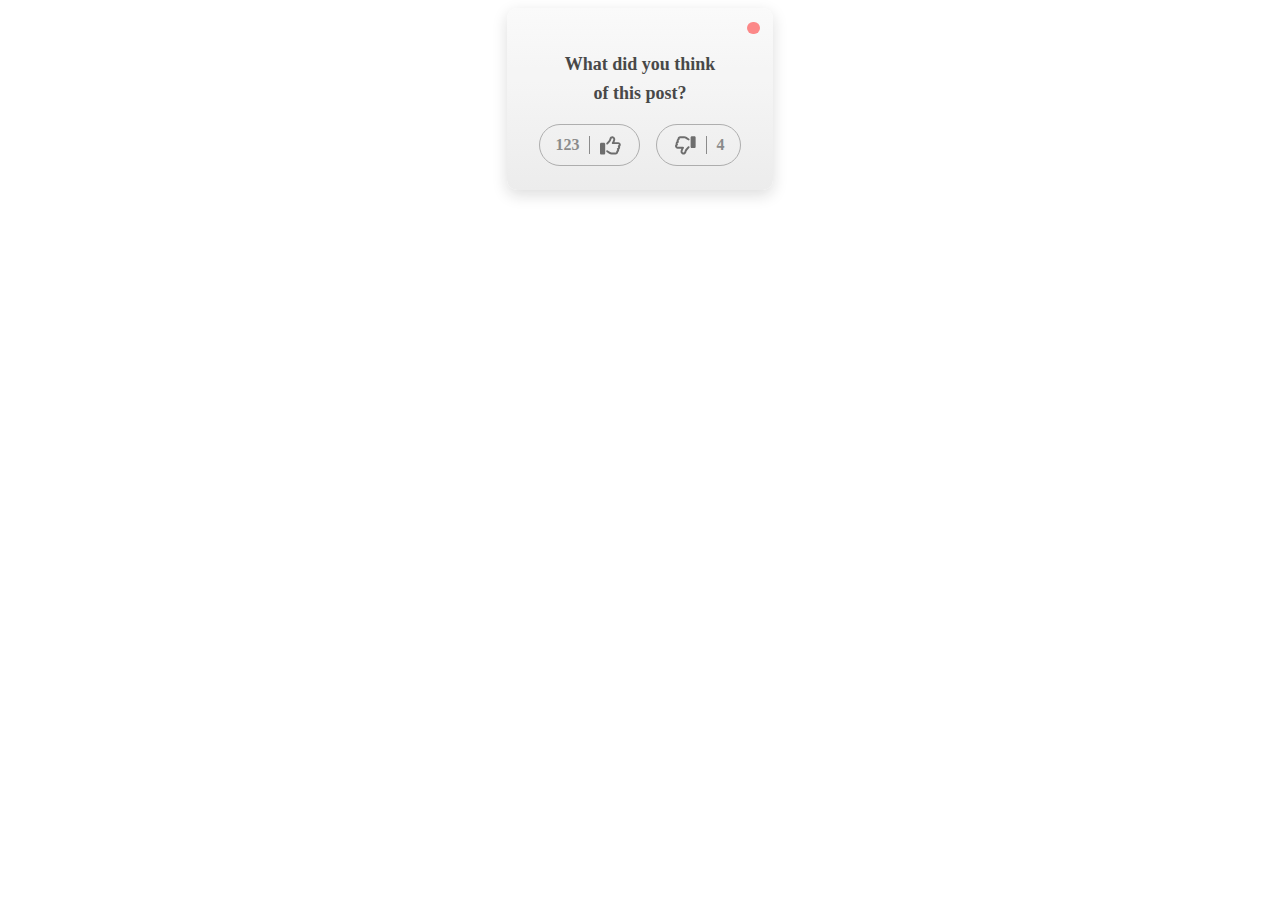
<file: cards/index.html>
<!DOCTYPE html>
<html lang="en">
<head>
    <meta charset="UTF-8">
    <meta name="viewport" content="width=device-width, initial-scale=1.0">
    <link rel="stylesheet" href="style.css">
    <title>Card</title>
</head>
<body>
    <div class="like-dislike-container">
        <div class="tool-box">
            <button class="btn-close">×</button>
        </div>
        <p class="text-content">What did you think<br>of this post?</p>				
        <div class="icons-box">
            <div class="icons">
                <label class="btn-label" for="like-checkbox">
                    <span class="like-text-content">123</span>
                    <input class="input-box" id="like-checkbox" type="checkbox">
                    <svg class="svgs" id="icon-like-solid" xmlns="http://www.w3.org/2000/svg" viewBox="0 0 512 512"><path d="M313.4 32.9c26 5.2 42.9 30.5 37.7 56.5l-2.3 11.4c-5.3 26.7-15.1 52.1-28.8 75.2H464c26.5 0 48 21.5 48 48c0 18.5-10.5 34.6-25.9 42.6C497 275.4 504 288.9 504 304c0 23.4-16.8 42.9-38.9 47.1c4.4 7.3 6.9 15.8 6.9 24.9c0 21.3-13.9 39.4-33.1 45.6c.7 3.3 1.1 6.8 1.1 10.4c0 26.5-21.5 48-48 48H294.5c-19 0-37.5-5.6-53.3-16.1l-38.5-25.7C176 420.4 160 390.4 160 358.3V320 272 247.1c0-29.2 13.3-56.7 36-75l7.4-5.9c26.5-21.2 44.6-51 51.2-84.2l2.3-11.4c5.2-26 30.5-42.9 56.5-37.7zM32 192H96c17.7 0 32 14.3 32 32V448c0 17.7-14.3 32-32 32H32c-17.7 0-32-14.3-32-32V224c0-17.7 14.3-32 32-32z"></path></svg>
                    <svg class="svgs" id="icon-like-regular" xmlns="http://www.w3.org/2000/svg" viewBox="0 0 512 512"><path d="M323.8 34.8c-38.2-10.9-78.1 11.2-89 49.4l-5.7 20c-3.7 13-10.4 25-19.5 35l-51.3 56.4c-8.9 9.8-8.2 25 1.6 33.9s25 8.2 33.9-1.6l51.3-56.4c14.1-15.5 24.4-34 30.1-54.1l5.7-20c3.6-12.7 16.9-20.1 29.7-16.5s20.1 16.9 16.5 29.7l-5.7 20c-5.7 19.9-14.7 38.7-26.6 55.5c-5.2 7.3-5.8 16.9-1.7 24.9s12.3 13 21.3 13L448 224c8.8 0 16 7.2 16 16c0 6.8-4.3 12.7-10.4 15c-7.4 2.8-13 9-14.9 16.7s.1 15.8 5.3 21.7c2.5 2.8 4 6.5 4 10.6c0 7.8-5.6 14.3-13 15.7c-8.2 1.6-15.1 7.3-18 15.1s-1.6 16.7 3.6 23.3c2.1 2.7 3.4 6.1 3.4 9.9c0 6.7-4.2 12.6-10.2 14.9c-11.5 4.5-17.7 16.9-14.4 28.8c.4 1.3 .6 2.8 .6 4.3c0 8.8-7.2 16-16 16H286.5c-12.6 0-25-3.7-35.5-10.7l-61.7-41.1c-11-7.4-25.9-4.4-33.3 6.7s-4.4 25.9 6.7 33.3l61.7 41.1c18.4 12.3 40 18.8 62.1 18.8H384c34.7 0 62.9-27.6 64-62c14.6-11.7 24-29.7 24-50c0-4.5-.5-8.8-1.3-13c15.4-11.7 25.3-30.2 25.3-51c0-6.5-1-12.8-2.8-18.7C504.8 273.7 512 257.7 512 240c0-35.3-28.6-64-64-64l-92.3 0c4.7-10.4 8.7-21.2 11.8-32.2l5.7-20c10.9-38.2-11.2-78.1-49.4-89zM32 192c-17.7 0-32 14.3-32 32V448c0 17.7 14.3 32 32 32H96c17.7 0 32-14.3 32-32V224c0-17.7-14.3-32-32-32H32z"></path></svg>
                    <div class="fireworks">
                        <div class="checked-like-fx"></div>
                    </div>
                </label>
            </div>
            <div class="icons">
                <label class="btn-label" for="dislike-checkbox">
                    <input class="input-box" id="dislike-checkbox" type="checkbox">
                    <div class="fireworks">
                        <div class="checked-dislike-fx"></div>
                    </div>
                    <svg class="svgs" id="icon-dislike-solid" xmlns="http://www.w3.org/2000/svg" viewBox="0 0 512 512"><path d="M313.4 32.9c26 5.2 42.9 30.5 37.7 56.5l-2.3 11.4c-5.3 26.7-15.1 52.1-28.8 75.2H464c26.5 0 48 21.5 48 48c0 18.5-10.5 34.6-25.9 42.6C497 275.4 504 288.9 504 304c0 23.4-16.8 42.9-38.9 47.1c4.4 7.3 6.9 15.8 6.9 24.9c0 21.3-13.9 39.4-33.1 45.6c.7 3.3 1.1 6.8 1.1 10.4c0 26.5-21.5 48-48 48H294.5c-19 0-37.5-5.6-53.3-16.1l-38.5-25.7C176 420.4 160 390.4 160 358.3V320 272 247.1c0-29.2 13.3-56.7 36-75l7.4-5.9c26.5-21.2 44.6-51 51.2-84.2l2.3-11.4c5.2-26 30.5-42.9 56.5-37.7zM32 192H96c17.7 0 32 14.3 32 32V448c0 17.7-14.3 32-32 32H32c-17.7 0-32-14.3-32-32V224c0-17.7 14.3-32 32-32z"></path></svg>
                    <svg class="svgs" id="icon-dislike-regular" xmlns="http://www.w3.org/2000/svg" viewBox="0 0 512 512"><path d="M323.8 34.8c-38.2-10.9-78.1 11.2-89 49.4l-5.7 20c-3.7 13-10.4 25-19.5 35l-51.3 56.4c-8.9 9.8-8.2 25 1.6 33.9s25 8.2 33.9-1.6l51.3-56.4c14.1-15.5 24.4-34 30.1-54.1l5.7-20c3.6-12.7 16.9-20.1 29.7-16.5s20.1 16.9 16.5 29.7l-5.7 20c-5.7 19.9-14.7 38.7-26.6 55.5c-5.2 7.3-5.8 16.9-1.7 24.9s12.3 13 21.3 13L448 224c8.8 0 16 7.2 16 16c0 6.8-4.3 12.7-10.4 15c-7.4 2.8-13 9-14.9 16.7s.1 15.8 5.3 21.7c2.5 2.8 4 6.5 4 10.6c0 7.8-5.6 14.3-13 15.7c-8.2 1.6-15.1 7.3-18 15.1s-1.6 16.7 3.6 23.3c2.1 2.7 3.4 6.1 3.4 9.9c0 6.7-4.2 12.6-10.2 14.9c-11.5 4.5-17.7 16.9-14.4 28.8c.4 1.3 .6 2.8 .6 4.3c0 8.8-7.2 16-16 16H286.5c-12.6 0-25-3.7-35.5-10.7l-61.7-41.1c-11-7.4-25.9-4.4-33.3 6.7s-4.4 25.9 6.7 33.3l61.7 41.1c18.4 12.3 40 18.8 62.1 18.8H384c34.7 0 62.9-27.6 64-62c14.6-11.7 24-29.7 24-50c0-4.5-.5-8.8-1.3-13c15.4-11.7 25.3-30.2 25.3-51c0-6.5-1-12.8-2.8-18.7C504.8 273.7 512 257.7 512 240c0-35.3-28.6-64-64-64l-92.3 0c4.7-10.4 8.7-21.2 11.8-32.2l5.7-20c10.9-38.2-11.2-78.1-49.4-89zM32 192c-17.7 0-32 14.3-32 32V448c0 17.7 14.3 32 32 32H96c17.7 0 32-14.3 32-32V224c0-17.7-14.3-32-32-32H32z"></path></svg>
                    <span class="dislike-text-content">4</span>
                </label>
            </div>
        </div>
    </div>
</body>
</html>
</file>
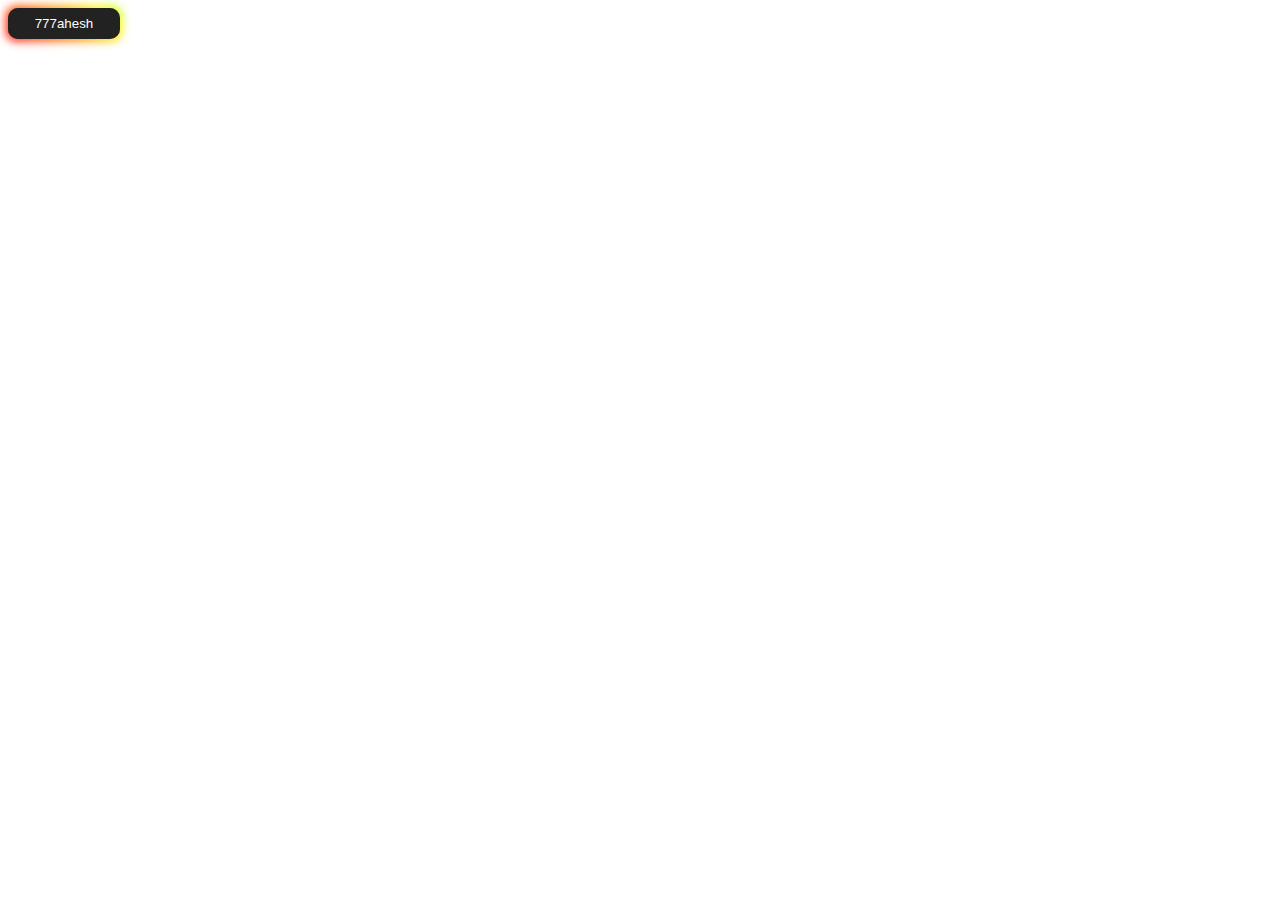
<file: buttons/777ahesh/index.html>
<!DOCTYPE html>
<html lang="en">
<head>
    <meta charset="UTF-8">
    <meta name="viewport" content="width=device-width, initial-scale=1.0">
    <link rel="stylesheet" href="style.css">
    <title>Button</title>
</head>
<body>
    <button class="button-85" role="button"> 777ahesh </button>
</body>
</html>
</file>
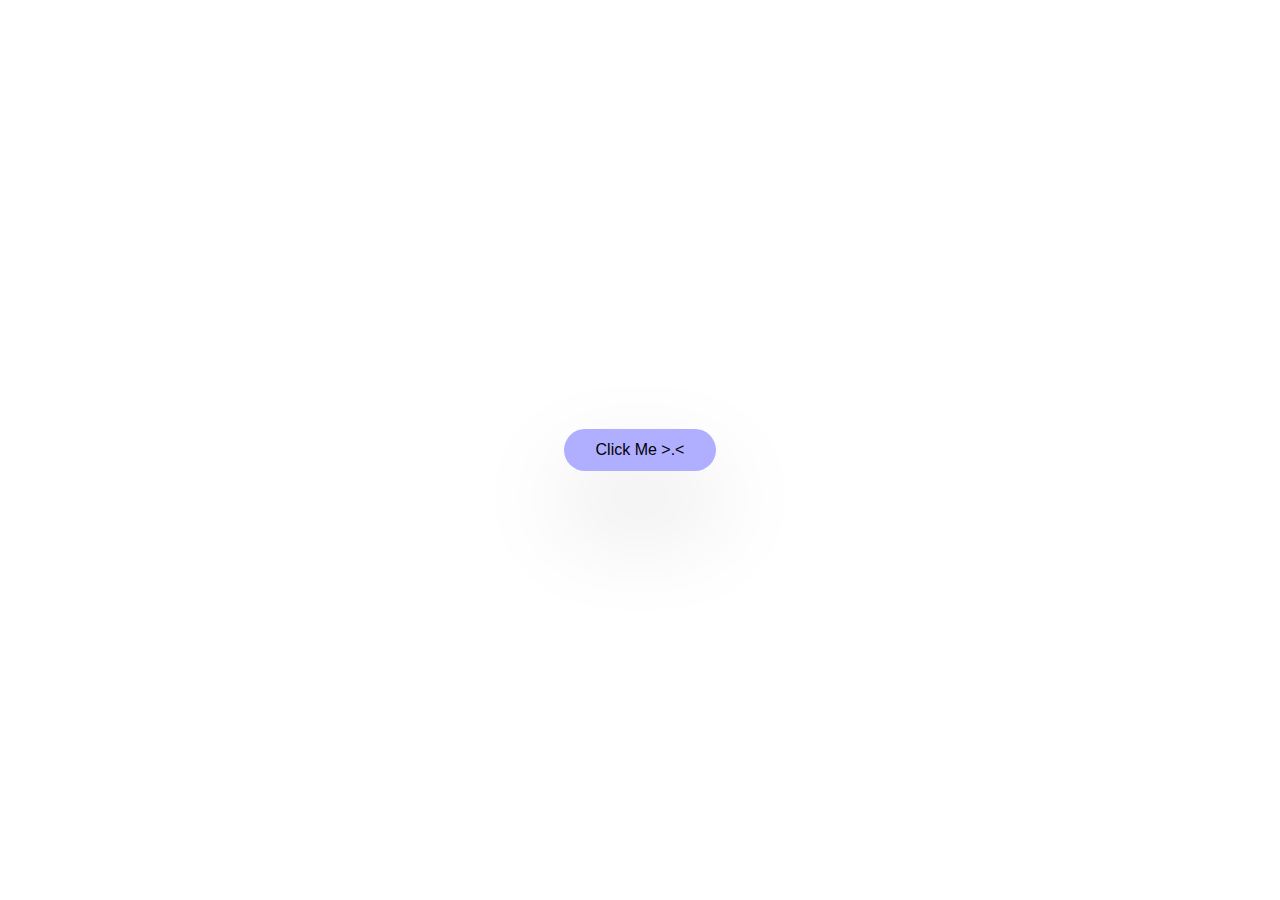
<file: buttons/alexchrysovergis/index.html>
<!DOCTYPE html>
<html lang="en">
<head>
  <meta charset="UTF-8">
  <meta name="viewport" content="width=device-width, initial-scale=1.0">
  <title>Component Button</title>
  <link rel="stylesheet" href="styles.css">
</head>
<body>
  <button class="button">Click Me >.<</button>
</body>
</html>
</file>
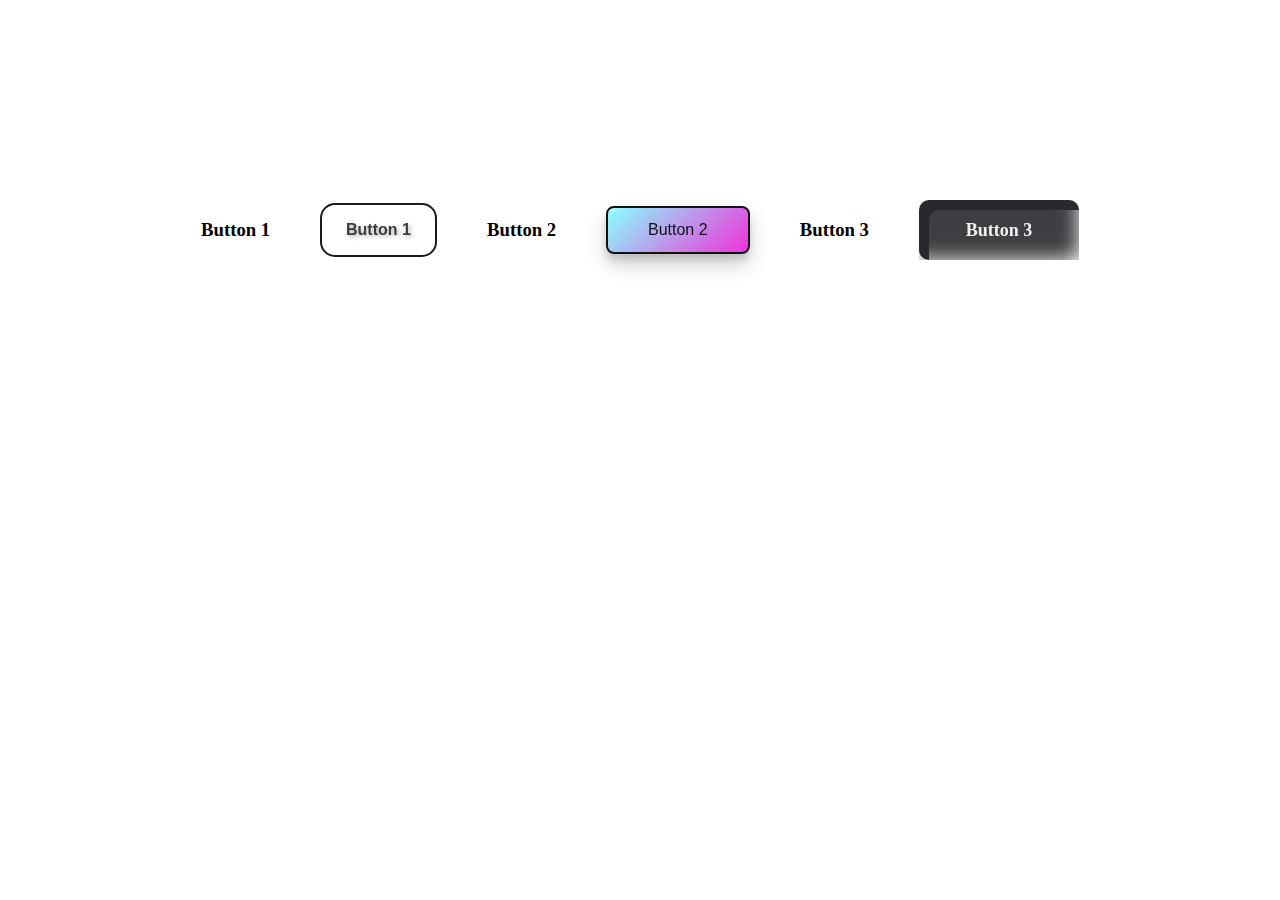
<file: buttons/biswajit-sarkar-007/index.html>
<!DOCTYPE html>
<html lang="en">

<head>
    <meta charset="UTF-8">
    <meta name="viewport" content="width=device-width, initial-scale=1.0">
    <title>Document</title>
    <link rel="stylesheet" href="style.css">
</head>

<body>
    
    <div class="box" style="display: flex; justify-content: center; align-items: center; margin-top: 200px; gap: 50px;">
         <h3>Button 1</h3>
        <button class="button1">Button 1</button>
        <h3>Button 2</h3>
        <button class="button2">Button 2</button>
        <h3>Button 3</h3>
        <button class="button3">Button 3</button>
    </div>


</body>

</html>
</file>
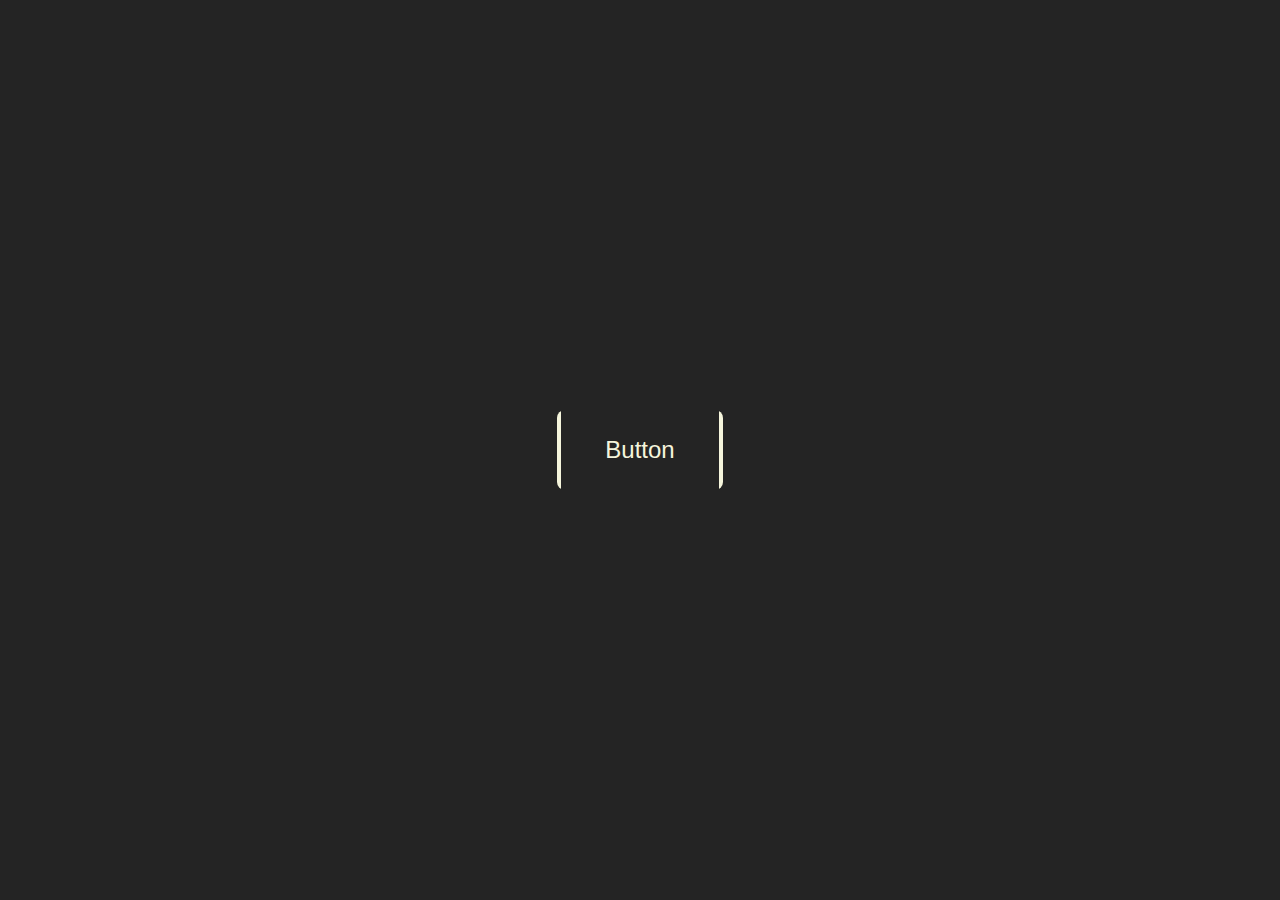
<file: buttons/cordiality_crypto/index.html>
<!DOCTYPE html>
<html lang="en">
  <head>
    <meta charset="UTF-8" />
    <meta name="viewport" content="width=device-width, initial-scale=1.0" />
    <title>Button/cordiality_crypto</title>
    <link rel="stylesheet" href="style.css" />
  </head>
  <body>
    <button class="cordial">
      <span>Button</span>
    </button>
  </body>
</html>
</file>
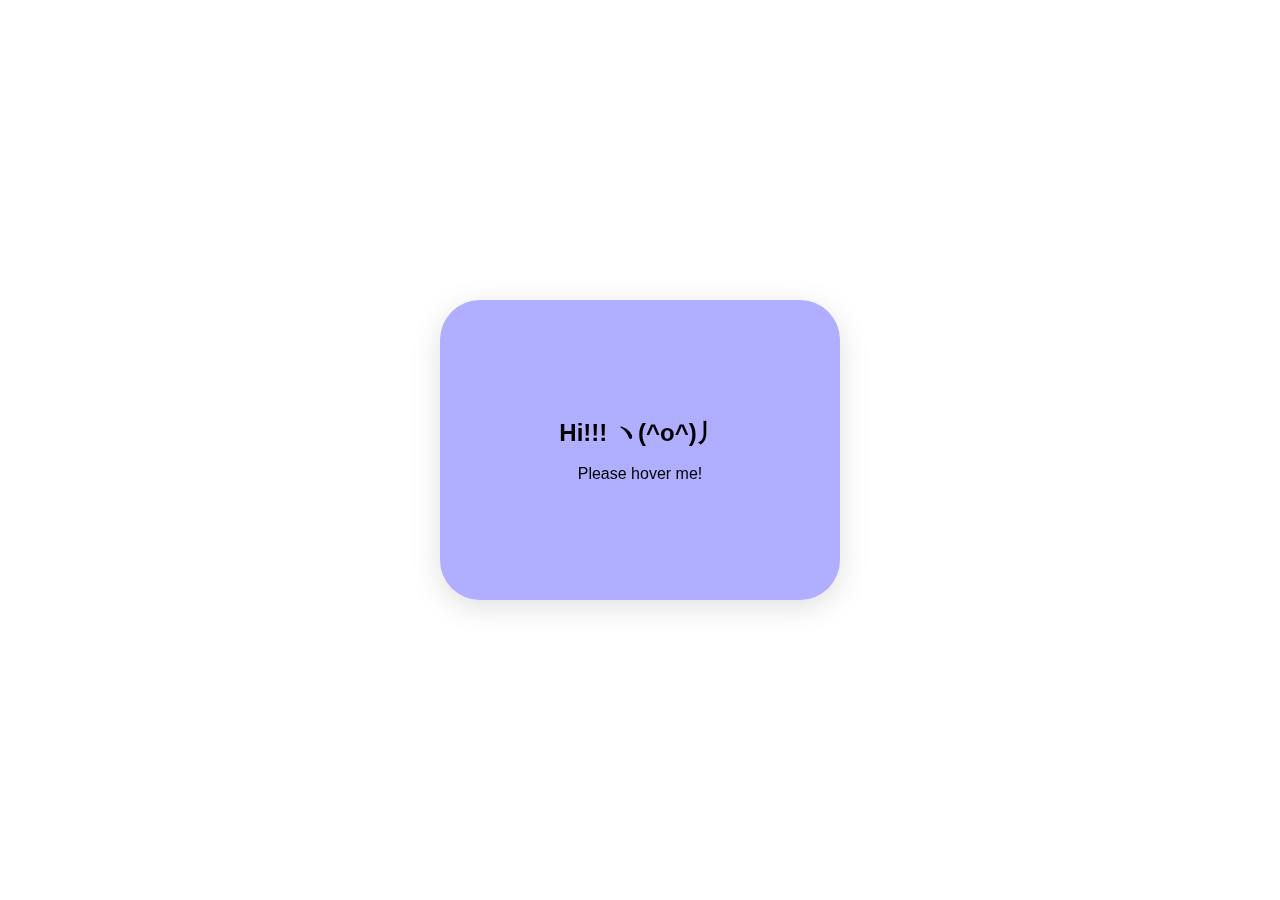
<file: cards/alexchrysovergis/index.html>
<!DOCTYPE html>
<html lang="en">
<head>
  <meta charset="UTF-8">
  <meta name="viewport" content="width=device-width, initial-scale=1.0">
  <title>Component Cards</title>
  <link rel="stylesheet" href="styles.css">
</head>
<body>
  <div class="flip-card">
    <div class="flip-card-inner">
        <div class="flip-card-front">
            <h2>Hi!!! ヽ(^o^)丿</h2>
            <p>Please hover me!</p>
        </div>
        <div class="flip-card-back">
            <h2>Wow!!! ＼(◎o◎)／</h2>
            <p>Additional space for content here!</p>
        </div>
    </div>
</div>
</body>
</html>
</file>
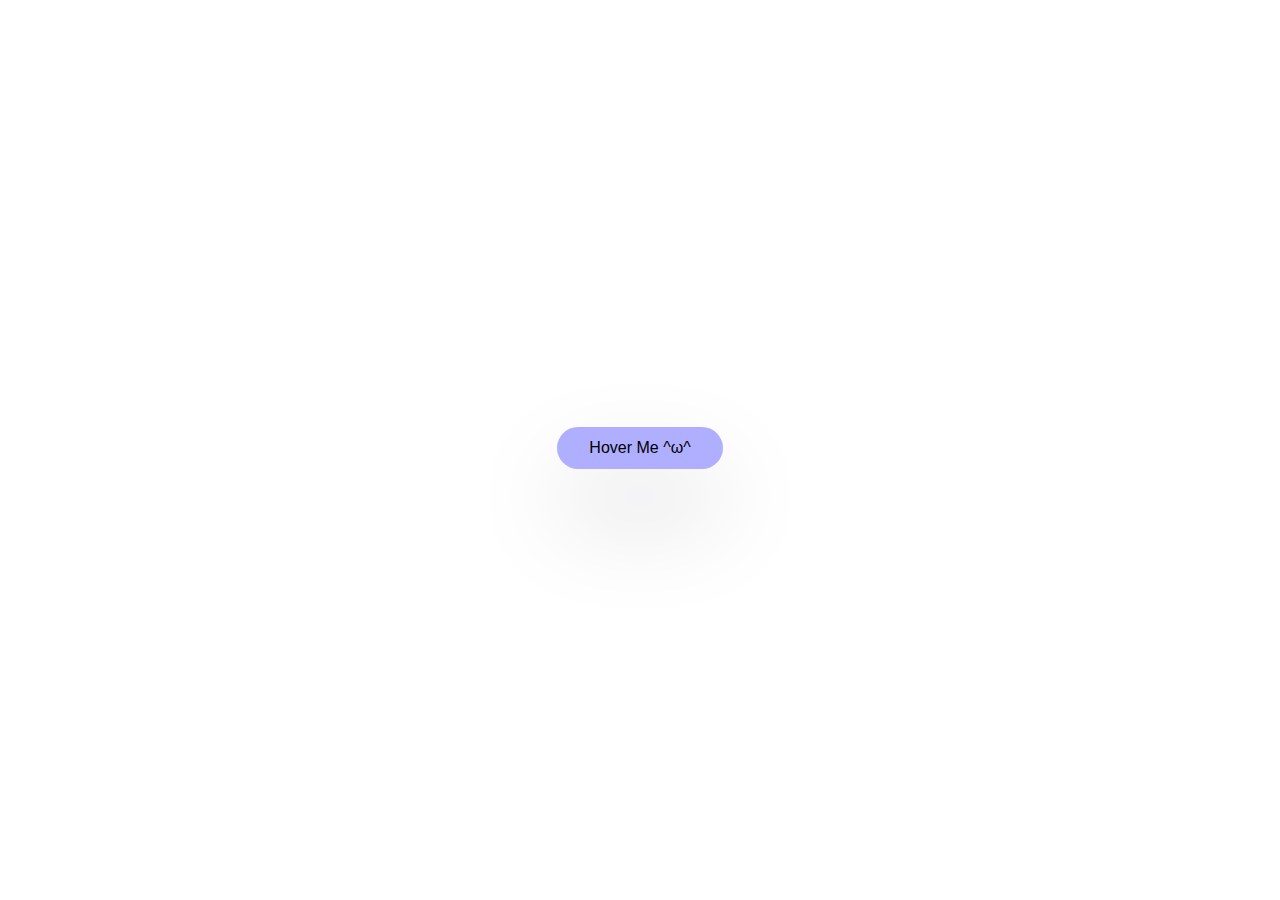
<file: dropdowns/alexchrysovergis/index.html>
<!DOCTYPE html>
<html lang="en">
<head>
  <meta charset="UTF-8">
  <meta name="viewport" content="width=device-width, initial-scale=1.0">
  <title>Component Dropdowns</title>
  <link rel="stylesheet" href="styles.css">
</head>
<body>
  <div class="dropdown">
    <button class="drop-btn">Hover Me ^ω^</button>
    <div class="dropdown-content">
        <a href="javascript:void(0);">(>w<)</a>
        <a href="javascript:void(0);"><(｀^´)></a>
        <a href="javascript:void(0);">(✿◠‿◠)</a>
    </div>
  </div>
</body>
</html>
</file>
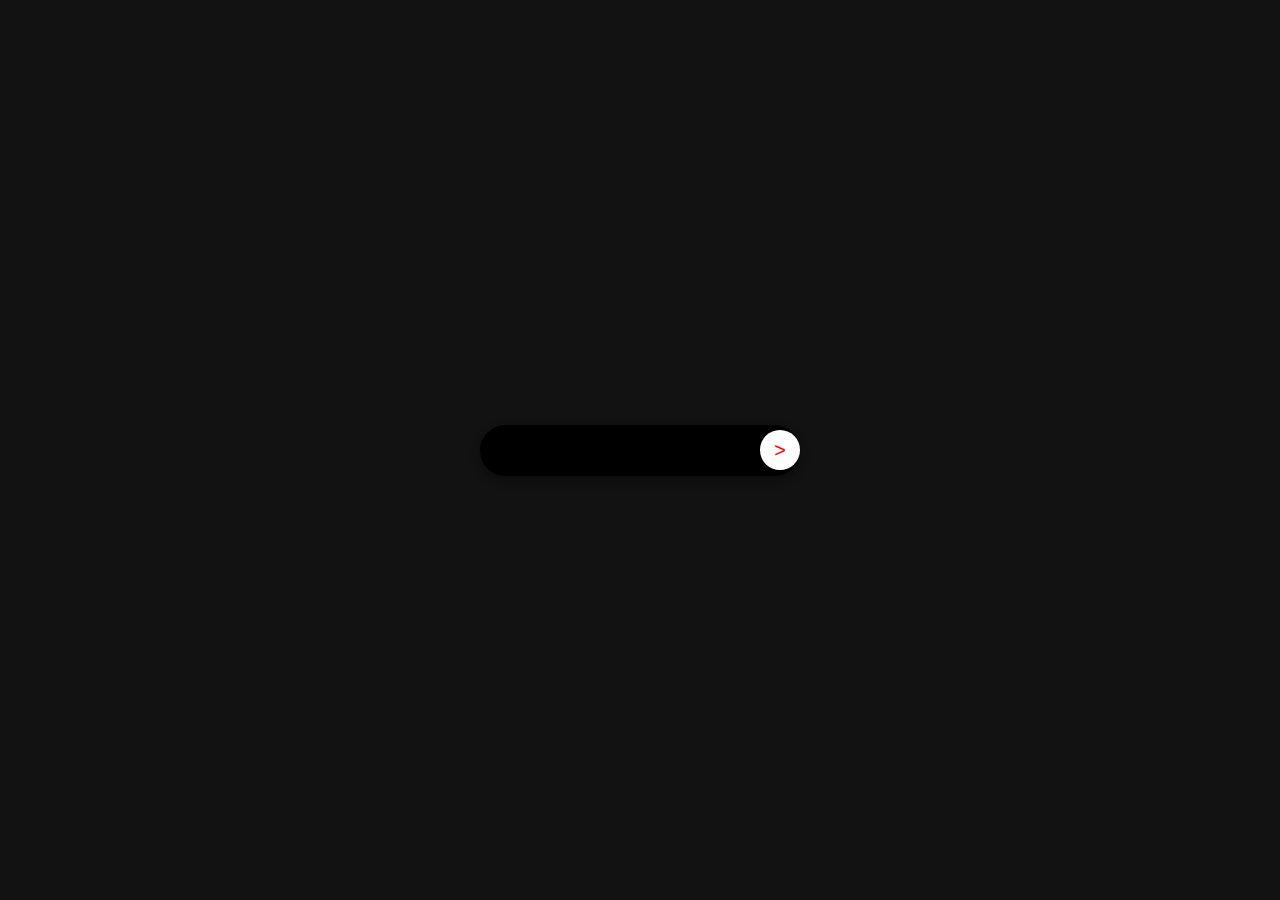
<file: inputs/cordiality-crypto/index.html>
<!DOCTYPE html>
<html lang="en">
<head>
    <meta charset="UTF-8">
    <meta name="viewport" content="width=device-width, initial-scale=1.0">
    <title>Input/cordiality-crypto</title>
    <link rel="stylesheet" href="style.css">
</head>
<body>
    <div class="input-container">
        <input type="text" class="search-input" />
        <button class="search-button">&gt;</button> 
    </div>       
</body>
</html>
</file>
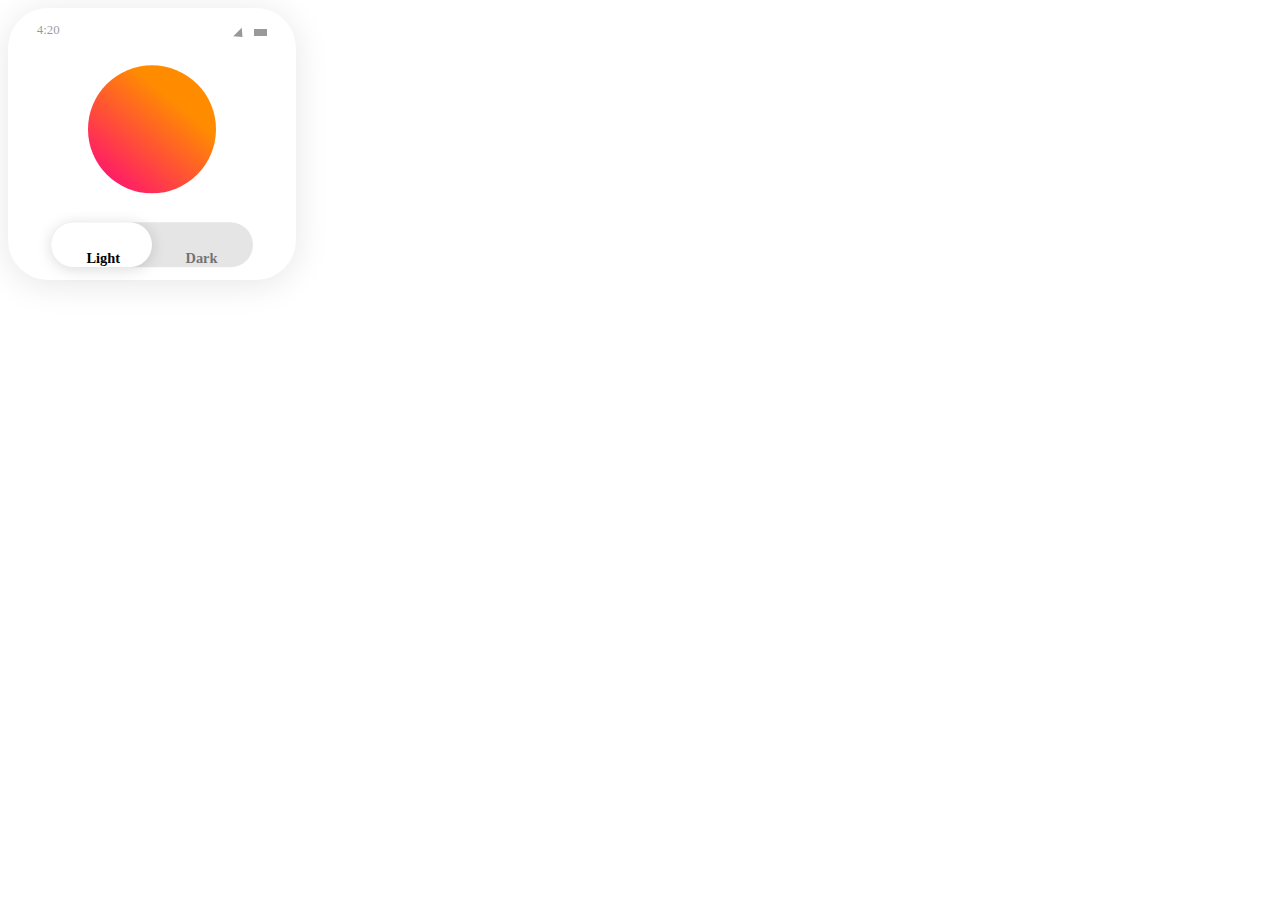
<file: cards/777ahesh/2/index.html>
<!DOCTYPE html>
<html lang="en">
<head>
    <meta charset="UTF-8">
    <meta name="viewport" content="width=device-width, initial-scale=1.0">
    <link rel="stylesheet" href="style.css">
    <title>Card 2</title>
</head>
<body>
    <input id="switch" type="checkbox">
<div class="app">
  <div class="body">
    
    <div class="phone">
    
      <div class="menu">
        <div class="time">4:20</div>
        <div class="icons">
          <div class="network"></div>
          <div class="battery"></div>
        </div>
      </div>
    
      <div class="content">
        <div class="circle">
          <div class="crescent"></div>
        </div>
       
        <label for="switch">
          <div class="toggle"></div>
          <div class="names">
            <p class="light">Light</p>
            <p class="dark">Dark</p>
          </div>
        </label>
        
       
      </div>
      
    </div>
  </div>
  
</div>
</body>
</html>
</file>
<file: cards/style.css>
.like-dislike-container {
    --dark-grey: #353535;
    --middle-grey: #767676;
    --lightest-grey: linear-gradient(#fafafa,#ebebeb);
    --shadow: 0 5px 15px 0 #00000026;
    --shadow-active: 0 5px 5px 0 #00000026;
    --border-radius-main: 10px;
    --border-radius-icon: 50px;
    position: relative;
    display: flex;
    text-align: center;
    flex-direction: column;
    align-items: center;
    cursor: default;
    color: var(--dark-grey);
    opacity: .9;
    margin: auto;
    padding: 1.5rem;
    font-weight: 600;
    background: var(--lightest-grey);
    max-width: max-content;
    border-radius: var(--border-radius-main);
    box-shadow: var(--shadow);
    transition: .2s ease all;
  }
  
  .like-dislike-container:hover {
    box-shadow: var(--shadow-active);
  }
  
  .like-dislike-container .tool-box {
    position: absolute;
    display: flex;
    align-items: center;
    justify-content: center;
    width: 2.5rem;
    height: 2.5rem;
    top: 0;
    right: 0;
    border-radius: var(--border-radius-main);
  }
  
  .like-dislike-container .btn-close {
    display: flex;
    align-items: center;
    justify-content: center;
    text-align: center;
    width: .8rem;
    height: .8rem;
    color: transparent;
    font-size: 0;
    cursor: pointer;
    background-color: #ff000080;
    border: none;
    border-radius: var(--border-radius-main);
    transition: .2s ease all;
  }
  
  .like-dislike-container .btn-close:hover {
    width: 1rem;
    height: 1rem;
    font-size: 1rem;
    color: #ffffff;
    background-color: #ff0000cc;
    box-shadow: var(--shadow-active);
  }
  
  .like-dislike-container .btn-close:active {
    width: .9rem;
    height: .9rem;
    font-size: .9rem;
    color: #ffffffde;
    --shadow-btn-close: 0 3px 3px 0 #00000026;
    box-shadow: var(--shadow-btn-close);
  }
  
  .like-dislike-container .text-content {
    margin-bottom: 1rem;
    font-size: 18px;
    line-height: 1.6;
    cursor: default;
  }
  
  .like-dislike-container .icons-box {
    display: flex;
  }
  
  .like-dislike-container .icons {
    position: relative;
    display: flex;
    justify-content: center;
    align-items: center;
    opacity: .6;
    margin: 0 0.5rem;
    cursor: pointer;
    user-select: none;
    border: 1px solid var(--middle-grey);
    border-radius: var(--border-radius-icon);
    transition: .2s ease all;
  }
  
  .like-dislike-container .icons:hover {
    opacity: .9;
    box-shadow: var(--shadow);
  }
  
  .like-dislike-container .icons:active {
    opacity: .9;
    box-shadow: var(--shadow-active);
  }
  
  .like-dislike-container .icons .btn-label {
    display: flex;
    justify-content: center;
    align-items: center;
    padding: 0 0.5rem;
    cursor: pointer;
    position: relative;
  }
  
  .like-dislike-container .like-text-content {
    border-right: 0.1rem solid var(--dark-grey);
    padding: 0 0.6rem 0 0.5rem;
    pointer-events: none;
  }
  
  .like-dislike-container .dislike-text-content {
    border-left: 0.1rem solid var(--dark-grey);
    padding: 0 0.5rem 0 0.6rem;
    pointer-events: none;
  }
  
  .like-dislike-container .icons .svgs {
    width: 1.3rem;
    fill: #000000;
    box-sizing: content-box;
    padding: 10px 10px;
    transition: .2s ease all;
  }
  
  /* Hide the default checkbox */
  .like-dislike-container .icons .input-box {
    position: absolute;
    opacity: 0;
    cursor: pointer;
    height: 0;
    width: 0;
  }
  
  .like-dislike-container .icons #icon-like-regular {
    display: block;
  }
  
  .like-dislike-container .icons #icon-like-solid {
    display: none;
  }
  
  .like-dislike-container .icons:hover :is(#icon-like-solid, #icon-like-regular) {
    animation: rotate-icon-like 0.7s ease-in-out both;
  }
  
  .like-dislike-container .icons #like-checkbox:checked ~ #icon-like-regular {
    display: none;
    animation: checked-icon-like 0.5s;
  }
  
  .like-dislike-container .icons #like-checkbox:checked ~ #icon-like-solid {
    display: block;
    animation: checked-icon-like 0.5s;
  }
  
  .like-dislike-container .icons #icon-dislike-regular {
    display: block;
    transform: rotate(180deg);
  }
  
  .like-dislike-container .icons #icon-dislike-solid {
    display: none;
    transform: rotate(180deg);
  }
  
  .like-dislike-container .icons:hover :is(#icon-dislike-solid, #icon-dislike-regular) {
    animation: rotate-icon-dislike 0.7s ease-in-out both;
  }
  
  .like-dislike-container .icons #dislike-checkbox:checked ~ #icon-dislike-regular {
    display: none;
    animation: checked-icon-dislike 0.5s;
  }
  
  .like-dislike-container .icons #dislike-checkbox:checked ~ #icon-dislike-solid {
    display: block;
    animation: checked-icon-dislike 0.5s;
  }
  
  .like-dislike-container .icons .fireworks {
    transform: scale(0.4);
  }
  
  .like-dislike-container .icons #like-checkbox:checked ~ .fireworks > .checked-like-fx {
    position: absolute;
    width: 10px;
    height: 10px;
    right: 40px;
    border-radius: 50%;
    box-shadow: 0 0 #fff, 0 0 #fff, 0 0 #fff, 0 0 #fff, 0 0 #fff, 0 0 #fff, 0 0 #fff, 0 0 #fff, 0 0 #fff, 0 0 #fff, 0 0 #fff, 0 0 #fff, 0 0 #fff, 0 0 #fff, 0 0 #fff, 0 0 #fff, 0 0 #fff, 0 0 #fff, 0 0 #fff, 0 0 #fff, 0 0 #fff, 0 0 #fff, 0 0 #fff, 0 0 #fff, 0 0 #fff, 0 0 #fff, 0 0 #fff, 0 0 #fff, 0 0 #fff, 0 0 #fff, 0 0 #fff, 0 0 #fff, 0 0 #fff, 0 0 #fff, 0 0 #fff, 0 0 #fff, 0 0 #fff, 0 0 #fff, 0 0 #fff, 0 0 #fff, 0 0 #fff, 0 0 #fff, 0 0 #fff, 0 0 #fff, 0 0 #fff, 0 0 #fff, 0 0 #fff, 0 0 #fff, 0 0 #fff, 0 0 #fff, 0 0 #fff, 0 0 #fff, 0 0 #fff, 0 0 #fff, 0 0 #fff, 0 0 #fff, 0 0 #fff, 0 0 #fff, 0 0 #fff, 0 0 #fff, 0 0 #fff;
    animation: 1s fireworks-bang ease-out forwards, 1s fireworks-gravity ease-in forwards, 5s fireworks-position linear forwards;
    animation-duration: 1.25s, 1.25s, 6.25s;
  }
  
  .like-dislike-container .icons #dislike-checkbox:checked ~ .fireworks > .checked-dislike-fx {
    position: absolute;
    width: 10px;
    height: 10px;
    left: 40px;
    border-radius: 50%;
    box-shadow: 0 0 #fff, 0 0 #fff, 0 0 #fff, 0 0 #fff, 0 0 #fff, 0 0 #fff, 0 0 #fff, 0 0 #fff, 0 0 #fff, 0 0 #fff, 0 0 #fff, 0 0 #fff, 0 0 #fff, 0 0 #fff, 0 0 #fff, 0 0 #fff, 0 0 #fff, 0 0 #fff, 0 0 #fff, 0 0 #fff, 0 0 #fff, 0 0 #fff, 0 0 #fff, 0 0 #fff, 0 0 #fff, 0 0 #fff, 0 0 #fff, 0 0 #fff, 0 0 #fff, 0 0 #fff, 0 0 #fff, 0 0 #fff, 0 0 #fff, 0 0 #fff, 0 0 #fff, 0 0 #fff, 0 0 #fff, 0 0 #fff, 0 0 #fff, 0 0 #fff, 0 0 #fff, 0 0 #fff, 0 0 #fff, 0 0 #fff, 0 0 #fff, 0 0 #fff, 0 0 #fff, 0 0 #fff, 0 0 #fff, 0 0 #fff, 0 0 #fff, 0 0 #fff, 0 0 #fff, 0 0 #fff, 0 0 #fff, 0 0 #fff, 0 0 #fff, 0 0 #fff, 0 0 #fff, 0 0 #fff, 0 0 #fff;
    animation: 1s fireworks-bang ease-out forwards, 1s fireworks-gravity ease-in forwards, 5s fireworks-position linear forwards;
    animation-duration: 1.25s, 1.25s, 6.25s;
  }
  
  /* Shake Animation */
  @keyframes rotate-icon-like {
    0% {
      transform: rotate(0deg) translate3d(0, 0, 0);
    }
  
    25% {
      transform: rotate(3deg) translate3d(0, 0, 0);
    }
  
    50% {
      transform: rotate(-3deg) translate3d(0, 0, 0);
    }
  
    75% {
      transform: rotate(1deg) translate3d(0, 0, 0);
    }
  
    100% {
      transform: rotate(0deg) translate3d(0, 0, 0);
    }
  }
  
  @keyframes rotate-icon-dislike {
    0% {
      transform: rotate(180deg) translate3d(0, 0, 0);
    }
  
    25% {
      transform: rotate(183deg) translate3d(0, 0, 0);
    }
  
    50% {
      transform: rotate(177deg) translate3d(0, 0, 0);
    }
  
    75% {
      transform: rotate(181deg) translate3d(0, 0, 0);
    }
  
    100% {
      transform: rotate(180deg) translate3d(0, 0, 0);
    }
  }
  
  /* Checked Animation */
  @keyframes checked-icon-like {
    0% {
      transform: scale(0);
      opacity: 0;
    }
  
    50% {
      transform: scale(1.2) rotate(-10deg);
    }
  }
  
  @keyframes checked-icon-dislike {
    0% {
      transform: scale(0) rotate(180deg);
      opacity: 0;
    }
  
    50% {
      transform: scale(1.2) rotate(170deg);
    }
  }
  
  /* Fireworks Animation */
  @keyframes fireworks-position {
    0%, 19.9% {
      margin-top: 10%;
      margin-left: 40%;
    }
  
    20%, 39.9% {
      margin-top: 40%;
      margin-left: 30%;
    }
  
    40%, 59.9% {
      margin-top: 20%;
      margin-left: 70%;
    }
  
    60%, 79.9% {
      margin-top: 30%;
      margin-left: 20%;
    }
  
    80%, 99.9% {
      margin-top: 30%;
      margin-left: 80%;
    }
  }
  
  @keyframes fireworks-gravity {
    to {
      transform: translateY(200px);
      opacity: 0;
    }
  }
  
  @keyframes fireworks-bang {
    to {
      box-shadow: 114px -107.3333333333px #8800ff, 212px -166.3333333333px #a600ff, 197px -6.3333333333px #ff006a, 179px -329.3333333333px #3300ff, -167px -262.3333333333px #ff0062, 233px 65.6666666667px #ff008c, 81px 42.6666666667px #0051ff, -13px 54.6666666667px #00ff2b, -60px -183.3333333333px #0900ff, 127px -259.3333333333px #ff00e6, 117px -122.3333333333px #00b7ff, 95px 20.6666666667px #ff8000, 115px 1.6666666667px #0004ff, -160px -328.3333333333px #00ff40, 69px -242.3333333333px #000dff, -208px -230.3333333333px #ff0400, 30px -15.3333333333px #e6ff00, 235px -15.3333333333px #fb00ff, 80px -232.3333333333px #d5ff00, 175px -173.3333333333px #00ff3c, -187px -176.3333333333px #aaff00, 4px 26.6666666667px #ff6f00, 227px -106.3333333333px #ff0099, 119px 17.6666666667px #00ffd5, -102px 4.6666666667px #ff0088, -16px -4.3333333333px #00fff7, -201px -310.3333333333px #00ffdd, 64px -181.3333333333px #f700ff, -234px -15.3333333333px #00fffb, -184px -263.3333333333px #aa00ff, 96px -303.3333333333px #0037ff, -139px 10.6666666667px #0026ff, 25px -205.3333333333px #00ff2b, -129px -322.3333333333px #40ff00, -235px -187.3333333333px #26ff00, -136px -237.3333333333px #0091ff, -82px -321.3333333333px #6a00ff, 7px -267.3333333333px #ff00c8, -155px 30.6666666667px #0059ff, -85px -73.3333333333px #6a00ff, 60px -199.3333333333px #55ff00, -9px -289.3333333333px #00ffaa, -208px -167.3333333333px #00ff80, -13px -299.3333333333px #ff0004, 179px -164.3333333333px #ff0044, -112px 12.6666666667px #0051ff, -209px -125.3333333333px #ff00bb, 14px -101.3333333333px #00ff95, -184px -292.3333333333px #ff0099, -26px -168.3333333333px #09ff00, 129px -67.3333333333px #0084ff, -17px -23.3333333333px #0059ff, 129px 34.6666666667px #7300ff, 35px -24.3333333333px #ffd900, -12px -297.3333333333px #ff8400, 129px -156.3333333333px #0dff00, 157px -29.3333333333px #1a00ff, -221px 6.6666666667px #ff0062, 0px -311.3333333333px #ff006a, 155px 50.6666666667px #00ffaa, -71px -318.3333333333px #0073ff;
    }
  }
</file>
<file: buttons/777ahesh/style.css>
.button-85 {
  padding: 0.6em 2em;
  border: none;
  outline: none;
  color: rgb(255, 255, 255);
  background: #111;
  cursor: pointer;
  position: relative;
  z-index: 0;
  border-radius: 10px;
  user-select: none;
  -webkit-user-select: none;
  touch-action: manipulation;
}

.button-85:before {
  content: "";
  background: linear-gradient(
    45deg,
    #ff0000,
    #ff7300,
    #fffb00,
    #48ff00,
    #00ffd5,
    #002bff,
    #7a00ff,
    #ff00c8,
    #ff0000
  );
  position: absolute;
  top: -2px;
  left: -2px;
  background-size: 400%;
  z-index: -1;
  filter: blur(5px);
  -webkit-filter: blur(5px);
  width: calc(100% + 4px);
  height: calc(100% + 4px);
  animation: glowing-button-85 20s linear infinite;
  transition: opacity 0.3s ease-in-out;
  border-radius: 10px;
}

@keyframes glowing-button-85 {
  0% {
    background-position: 0 0;
  }
  50% {
    background-position: 400% 0;
  }
  100% {
    background-position: 0 0;
  }
}

.button-85:after {
  z-index: -1;
  content: "";
  position: absolute;
  width: 100%;
  height: 100%;
  background: #222;
  left: 0;
  top: 0;
  border-radius: 10px;
}
</file>
<file: buttons/alexchrysovergis/styles.css>
/* Start of variables */
:root {
  /* colors */
  --button-bg: #b0aeff;
  --button-hover-bg: #321549;
  --button-after-bg: rgba(255, 255, 255, 0.35);
  --text-color: black;
  --text-hover-color: white;
  /* border */
  --button-border: none;
  /* font styles */
  --button-font: Arial, sans-serif;
  --button-font-size: 16px;
  /* spacing */
  --button-padding: 0.75rem 2rem;
  /* radiuses */
  --button-radius: 40px;
  /* box shadows */
  --button-box-shadow: rgba(17, 12, 46, 0.15) 0px 48px 100px 0px;
  /* transitions */
  --button-transition: background-color 0.5s ease-in-out, color 0.5s ease-in-out;
  --button-after-transition: width 0.5s ease, height 0.5s ease, opacity 0.5s ease;
}
/* End of variables */

/* Start of styles to center the component */
body {
  margin: 0;
  height: 100vh;
  display: flex;
  justify-content: center;
  align-items: center;
}
/* End of styles to center the component */

.button {
  position: relative;
  overflow: hidden;
  font-family: var(--button-font);
  font-size: var(--button-font-size);
  background-color: var(--button-bg);
  color: var(--text-color);
  border: var(--button-border);
  border-radius: var(--button-radius);
  padding: var(--button-padding);
  box-shadow: var(--button-box-shadow);
  transition: var(--button-transition);
  cursor: pointer;
}

.button::after {
  content: '';
  position: absolute;
  top: 50%;
  left: 50%;
  width: 0;
  height: 0;
  background: var(--button-after-bg);
  border-radius: 50%;
  transform: translate(-50%, -50%);
  transition: var(--button-after-transition);
  opacity: 0;
}

.button:active::after {
  width: 200px;
  height: 200px;
  opacity: 1;
}

.button:hover {
  background-color: var(--button-hover-bg);
  color: var(--text-hover-color);
}
</file>
<file: buttons/biswajit-sarkar-007/style.css>
.button1 {
  appearance: none;
  background-color: transparent;
  border: 2px solid #1A1A1A;
  border-radius: 15px;
  box-sizing: border-box;
  color: #3B3B3B;
  cursor: pointer;
  display: inline-block;
  font-family: Roobert,-apple-system,BlinkMacSystemFont,"Segoe UI",Helvetica,Arial,sans-serif,"Apple Color Emoji","Segoe UI Emoji","Segoe UI Symbol";
  font-size: 16px;
  font-weight: 600;
  line-height: normal;
  margin: 0;
  min-height: 40px;
  padding: 16px 24px;
  text-align: center;
  text-decoration: none;
  transition: all 300ms cubic-bezier(.23, 1, 0.32, 1);
  user-select: none;
  -webkit-user-select: none;
  touch-action: manipulation;
  will-change: transform;
  position: relative;
  overflow: hidden;
  text-shadow: 2px 2px 4px rgba(0, 0, 0, 0.3);
}

.button1:disabled {
  pointer-events: none;
}

.button1:hover {
  color: #fff;
  background: linear-gradient(135deg, #1A1A1A 0%, #ff7e5f 100%);
  box-shadow: rgba(0, 0, 0, 0.25) 0 8px 15px;
  transform: translateY(-2px);
  animation: pulse 1s infinite;
}

@keyframes pulse {
  0% {
    box-shadow: 0 0 0 0 rgba(26, 26, 26, 0.4);
  }
  70% {
    box-shadow: 0 0 0 10px rgba(26, 26, 26, 0);
  }
  100% {
    box-shadow: 0 0 0 0 rgba(26, 26, 26, 0);
  }
}

.button1::after {
  content: '';
  position: absolute;
  left: 50%;
  top: 50%;
  width: 0;
  height: 0;
  background: rgba(255, 255, 255, 0.3);
  border-radius: 50%;
  transition: width 0.4s ease, height 0.4s ease, left 0.4s ease, top 0.4s ease;
  transform: translate(-50%, -50%);
}

.button1:active::after {
  width: 300%;
  height: 300%;
  left: 50%;
  top: 50%;
}

.button1:active {
  box-shadow: none;
  transform: translateY(0);
}


/* for second button  */
 
.button2{
  align-items: center;
  background: linear-gradient(135deg, #89fffd 0%, #ef32d9 100%);
  border: 2px solid #111;
  border-radius: 8px;
  box-sizing: border-box;
  color: #111;
  cursor: pointer;
  display: flex;
  font-family: Inter, sans-serif;
  font-size: 16px;
  height: 48px;
  justify-content: center;
  line-height: 24px;
  max-width: 100%;
  padding: 0 25px;
  position: relative;
  text-align: center;
  text-decoration: none;
  user-select: none;
  touch-action: manipulation;
  transition: all 0.4s ease;
  overflow: hidden;
  box-shadow: 0 10px 20px rgba(0, 0, 0, 0.2), 0 6px 6px rgba(0, 0, 0, 0.1);
  will-change: transform;
  animation: float 3s ease-in-out infinite;
}

@keyframes float {
  0%, 100% {
    transform: translateY(0);
  }
  50% {
    transform: translateY(-8px);
  }
}

.button2:before {
  content: "";
  position: absolute;
  top: -100%;
  left: -100%;
  width: 200%;
  height: 200%;
  background: radial-gradient(circle, rgba(255,255,255,0.4), rgba(255,255,255,0));
  transition: transform 0.6s ease-in-out;
  transform: scale(0.1);
  z-index: 1;
}

.button2:after {
  content: "";
  position: absolute;
  height: 200%;
  width: 200%;
  background: rgba(255, 255, 255, 0.1);
  top: 0;
  left: 0;
  transition: all 0.4s ease;
  z-index: 0;
  transform: rotate(45deg) translate(50%, 50%);
}

.button2:hover {
  color: #fff;
  background: linear-gradient(135deg, #ff0844 0%, #ffb199 100%);
  box-shadow: 0 20px 40px rgba(0, 0, 0, 0.6), 0 10px 20px rgba(0, 0, 0, 0.4);
  transform: scale(1.05) rotate(-2deg);
  animation: glow 1.5s ease-in-out infinite alternate;
}

@keyframes glow {
  0% {
    box-shadow: 0 10px 20px rgba(255, 8, 68, 0.5), 0 6px 6px rgba(255, 8, 68, 0.3);
  }
  100% {
    box-shadow: 0 15px 30px rgba(255, 8, 68, 1), 0 10px 10px rgba(255, 8, 68, 0.6);
  }
}

.button2:hover:before {
  transform: scale(1.5);
}

.button2:active {
  background-color: #ff5f6d;
  box-shadow: 0 5px 10px rgba(0, 0, 0, 0.3);
  transform: scale(0.98);
}

.button2:focus {
  outline: none;
  box-shadow: 0 0 0 5px rgba(255, 8, 68, 0.3);
}

.button2 span {
  position: relative;
  z-index: 2;
  background: linear-gradient(90deg, rgba(255, 255, 255, 0.5), rgba(255, 255, 255, 0.1));
  background-size: 200%;
  background-clip: text;
  -webkit-background-clip: text;
  color: transparent;
  animation: shimmer 2s linear infinite;
}

@keyframes shimmer {
  0% {
    background-position: -100%;
  }
  100% {
    background-position: 100%;
  }
}

@media (min-width: 768px) {
  .button2 {
    padding: 0 40px;
  }
}


/* for button 3 */
 
.button3 {
  all: unset;
  width: 120px;
  height: 40px;
  font-size: 18px;
  font-weight: bold;
  background: transparent;
  border: none;
  position: relative;
  color: #f0f0f0;
  cursor: pointer;
  z-index: 1;
  padding: 10px 20px;
  display: flex;
  align-items: center;
  justify-content: center;
  white-space: nowrap;
  user-select: none;
  touch-action: manipulation;
  overflow: hidden;
  transition: color 0.3s ease;
}

.button3::before,
.button3::after {
  content: '';
  position: absolute;
  bottom: 0;
  right: 0;
  z-index: -1;
  transition: all 0.4s ease;
}

.button3::before {
  transform: translate(0%, 0%);
  width: 100%;
  height: 100%;
  background: #28282d;
  border-radius: 10px;
  box-shadow: 0 10px 20px rgba(0, 0, 0, 0.3);
}

.button3::after {
  transform: translate(10px, 10px);
  width: 100%;
  height: 100%;
  background: rgba(255, 255, 255, 0.1);
  backdrop-filter: blur(10px);
  border-radius: 10px;
  transition: transform 0.4s ease, background 0.4s ease;
}

.button3:hover::before {
  transform: translate(5%, 5%);
  width: 110%;
  height: 110%;
}

.button3:hover::after {
  border-radius: 10px;
  transform: translate(0, 0);
  background: rgba(255, 255, 255, 0.2);
}

.button3:hover {
  color: #fffa65;
  animation: pulse 1s infinite;
}

@keyframes pulse {
  0% {
    transform: scale(1);
  }
  50% {
    transform: scale(1.05);
  }
  100% {
    transform: scale(1);
  }
}

.button3:active::after {
  transition: transform 0.1s ease;
  transform: translate(0, 5%);
}
</file>
<file: buttons/cordiality_crypto/style.css>
:root {
    --color: #242424;
    --background-color: beige;
    --color-dark: beige;
    --background-color-dark: #242424;
}

* {
    line-height: calc(1em + 0.5rem);
}

body {
    color: var(--color-dark);
    background-color: var(--background-color-dark);
    display: flex;
    justify-content: center;
    align-items: center;
    height: 100vh;
    margin: 0;
}

.cordial {
    position: relative;
    color: var(--color-dark);
    background-color: var(--background-color-dark);
    font-size: 1.5rem;
    padding: 1em 2em;
    cursor: pointer;
    border: none;
    outline: none;
    border-radius: 0.5rem;
    overflow: hidden;
    transition: color 0.4s ease, background-color 0.9s ease, border-radius 0.4s ease;
}

.cordial::before, .cordial::after {
    content: "";
    position: absolute;
    height: 100%;
    width: 0.25rem;
    background-color: var(--color-dark);
    top: 0;
    transition: height 0.4s ease, width 0.4s ease;
}

.cordial::before {
    left: 0;
}

.cordial::after {
    right: 0;
}

.cordial:hover span {
    z-index: 1;
}

.cordial span {
    position: relative;
}

.cordial span::before, .cordial span::after {
    content: "";
    position: absolute;
    width: 0;
    height: 0.25rem;
    background-color: var(--color-dark);
    transition: width 0.45s ease;
}

.cordial:hover::before, .cordial:hover::after {
    width: 100%;
}

.cordial:hover {
    border-radius: 0.75rem;
    background-color: var(--background-color-dark);
    color: #000000;
}
</file>
<file: cards/alexchrysovergis/styles.css>
/* Start of variables */
:root {
  /* colors */
  --flip-card-front-bg: #b0aeff;
  --flip-card-back-bg: #321549;
  --text-front-color: black;
  --text-back-color: white;
  /* flexbox and text alignment */
  --flip-card-front-back-flex-direction: column;
  --flip-card-front-back-justify-content: center;
  --flip-card-front-back-align-items: center;
  --flip-card-front-back-text-align: center;
  /* sizes */
  --flip-card-width: 400px;
  --flip-card-height: 300px;
  --flip-card-inner-width: 100%;
  --flip-card-inner-height: 100%;
  --flip-card-front-back-width: 100%;
  --flip-card-front-back-height: 100%;
  /* font styles */
  --flip-card-inner-font: Arial, sans-serif;
  --heading-size: 24px;
  --content-size: 16px;
  /* spacing */
  --heading-margin: 0 0 1rem 0;
  --content-margin: 0;
  --flip-card-front-back-padding: 3rem;
  /* radiuses */
  --flip-card-radius: 40px;
  /* box shadows */
  --flip-card-box-shadow: rgba(100, 100, 111, 0.2) 0px 7px 29px 0px;
  /* transitions */
  --flip-card-inner-transition: transform 0.6s ease-in-out;
  /* transform styles */
  --flip-card-inner-rotate: rotateY(180deg);
  --flip-card-inner-transform-style: preserve-3d;
  --flip-card-back-rotate: rotateY(180deg);
  /* perspective */
  --flip-card-perspective: 1000px;
}
/* End of variables */

/* Start of styles to center the component */
body {
  margin: 0;
  height: 100vh;
  display: flex;
  justify-content: center;
  align-items: center;
}
/* End of styles to center the component */

.flip-card {
  width: var(--flip-card-width);
  height: var(--flip-card-height);
  perspective: var(--flip-card-perspective);
}

.flip-card-inner {
  position: relative;
  width: var(--flip-card-inner-width);
  height: var(--flip-card-inner-height);
  transition: var(--flip-card-inner-transition);
  transform-style: var(--flip-card-inner-transform-style);
}

.flip-card:hover .flip-card-inner {
  transform: var(--flip-card-inner-rotate);
}

.flip-card-inner h2 {
  font-size: var(--heading-size);
  margin: var(--heading-margin);
}

.flip-card-inner p {
  font-size: var(--content-size);
  margin: var(--content-margin);
}

.flip-card-front, .flip-card-back {
  font-family: var(--flip-card-inner-font);
  position: absolute;
  display: flex;
  flex-direction: var(--flip-card-front-back-flex-direction);
  justify-content: var(--flip-card-front-back-justify-content);
  align-items: var(--flip-card-front-back-align-items);
  text-align: var(--flip-card-front-back-text-align);
  width: var(--flip-card-front-back-width);
  height: var(--flip-card-front-back-height);
  box-sizing: border-box;
  padding: var(--flip-card-front-back-padding);
  backface-visibility: hidden;
  border-radius: var(--flip-card-radius);
  box-shadow: var(--flip-card-box-shadow);
}

.flip-card-front {
  background-color: var(--flip-card-front-bg);
  color: var(--text-front-color);
}

.flip-card-back {
  background-color: var(--flip-card-back-bg);
  color: var(--text-back-color);
  transform: var(--flip-card-back-rotate);
}
</file>
<file: dropdowns/alexchrysovergis/styles.css>
/* Start of variables */
:root {
  /* colors */
  --drop-btn-bg: #b0aeff;
  --drop-btn-hover-bg: #321549;
  --drop-btn-after-bg: rgba(255, 255, 255, 0.35);
  --text-color: black;
  --text-hover-color: white;
  /* border */
  --drop-btn-border: none;
  /* font styles */
  --drop-btn-font: Arial, sans-serif;
  --drop-btn-font-size: 16px;
  --dropdown-content-font: Arial, sans-serif;
  --dropdown-content-font-size: 14px;
  /* spacing */
  --drop-btn-padding: 0.75rem 2rem;
  /* radiuses */
  --drop-btn-radius: 40px;
  /* box shadows */
  --drop-btn-box-shadow: rgba(17, 12, 46, 0.15) 0px 48px 100px 0px;
  /* transitions */
  --drop-btn-transition: background-color 0.5s ease-in-out, color 0.5s ease-in-out;
  --drop-btn-after-transition: width 0.5s ease, height 0.5s ease, opacity 0.5s ease;
  --dropdown-content-transition: opacity 0.5s ease, height 0.5s ease;
}
/* End of variables */

/* Start of styles to center the component */
body {
  margin: 0;
  height: 100vh;
  display: flex;
  justify-content: center;
  align-items: center;
}
/* End of styles to center the component */

.dropdown {
  position: relative;
  display: flex;
  flex-direction: column;
  justify-content: center;
  align-items: center;
}

.dropdown-content {
  position: absolute;
  width: 100%;
  height: 0;
  opacity: 0;
  top: 100%;
  z-index: 1;
  transition: var(--dropdown-content-transition);
  font-family: var(--dropdown-content-font);
  font-size: var(--dropdown-content-font-size);
  text-align: center;
  pointer-events: none;
}

.dropdown:hover .dropdown-content {
  opacity: 1;
  height: auto;
  pointer-events: auto;
}

.drop-btn {
  position: relative;
  overflow: hidden;
  font-family: var(--drop-btn-font);
  font-size: var(--drop-btn-font-size);
  background-color: var(--drop-btn-bg);
  color: var(--text-color);
  border: var(--drop-btn-border);
  border-radius: var(--drop-btn-radius);
  padding: var(--drop-btn-padding);
  box-shadow: var(--drop-btn-box-shadow);
  transition: var(--drop-btn-transition);
  cursor: pointer;
  margin-bottom: 0.25rem;
}

.drop-btn::after {
  content: '';
  position: absolute;
  top: 50%;
  left: 50%;
  width: 0;
  height: 0;
  background: var(--drop-btn-after-bg);
  border-radius: 50%;
  transform: translate(-50%, -50%);
  opacity: 0;
  transition: var(--drop-btn-after-transition);
}

.drop-btn:active::after {
  width: 200px;
  height: 200px;
  opacity: 1;
}

.dropdown:hover .drop-btn {
  background-color: var(--drop-btn-hover-bg);
  color: var(--text-hover-color);
}

.dropdown-content a {
  position: relative;
  overflow: hidden;
  display: block;
  background-color: var(--drop-btn-bg);
  color: var(--text-color);
  text-decoration: none;
  padding: var(--drop-btn-padding);
  border-radius: var(--drop-btn-radius);
  margin-bottom: 0.25rem;
  transition: var(--drop-btn-transition);
}

.dropdown-content a:hover {
  background-color: var(--drop-btn-hover-bg);
  color: var(--text-hover-color);
}

.dropdown-content a::after {
  content: '';
  position: absolute;
  top: 50%;
  left: 50%;
  width: 0;
  height: 0;
  background: var(--drop-btn-after-bg);
  border-radius: 50%;
  transform: translate(-50%, -50%);
  opacity: 0;
  transition: var(--drop-btn-after-transition);
}

.dropdown-content a:active::after {
  width: 200px;
  height: 200px;
  opacity: 1;
}
</file>
<file: inputs/cordiality-crypto/style.css>
body {
    margin: 0;
    display: flex;
    justify-content: center;
    align-items: center;
    height: 100vh;
    background-color: #121212; 
    font-family: 'Helvetica Neue', Arial, sans-serif;
}

.input-container {
    position: relative;
    width: 340px;
    height: 60px;
    display: flex;
    align-items: center;
    justify-content: center;
}

.search-input {
    width: calc(100% - 60px);
    padding: 15px 20px;
    border-radius: 30px;
    border: none;
    outline: none;
    background-color: #000; 
    color: #fff; 
    font-size: 18px;
    transition: all 0.3s ease;
    box-shadow: 0 4px 10px rgba(0, 0, 0, 0.4); 
    letter-spacing: 0.5px;
}

.search-input::placeholder {
    color: #888888;
    font-size: 16px;
}

.search-input:hover {
    box-shadow: 0px 0px 15px 3px rgba(255, 0, 0, 0.5); 
}

.search-input:focus {
    color: #fff;
    background-color: #000; 
    box-shadow: 0 0 15px 5px rgba(255, 0, 0, 0.8); 
}

.search-input:focus::placeholder {
    color: #d9d9d9; 
}

.search-button {
    position: absolute;
    right: 10px;
    top: 50%;
    transform: translateY(-50%);
    height: 40px;
    width: 40px;
    background-color: #ffffff;
    border: none;
    outline: none;
    border-radius: 50%;
    color: #ff0000; 
    font-size: 20px;
    cursor: pointer;
    display: flex;
    align-items: center;
    justify-content: center;
    transition: background-color 0.3s ease, color 0.3s ease;
}

.search-button:hover {
    background-color: #ff0000;
    color: #ffffff;
}

.input-container::after {
    content: '';
    position: absolute;
    width: 100%;
    height: 4px;
    background: linear-gradient(to right, transparent, red, transparent);
    bottom: -6px;
    left: 0;
    border-radius: 2px;
    opacity: 0;
    transition: opacity 0.3s ease;
}

.search-input:focus + .input-container::after {
    opacity: 1;
}
</file>
<file: cards/777ahesh/2/style.css>
/* GENERAL */

.credit {
    position: fixed;
    right: 2rem;
    bottom: 2rem;
    color: white;
  }
  
  .credit a {
    color: inherit;
  }
  
  /* Main Circle */
  .main-circle {
    width: 40rem;
    height: 40rem;
    border-radius: 100%;
    background: linear-gradient(40deg, #FF0080,#FF8C00 70%);
    position: absolute;
    z-index: 1;
    left: 50%;
    -webkit-transform: translate(-50%, -70%);
    -ms-transform: translate(-50%, -70%);
    transform: translate(-50%, -70%)
  }
  
  /* Phone */
  .phone {
    position: relative;
    z-index: 2;
    width: 18rem;
    height: 17rem;
    background-color: inherit;
    -webkit-box-shadow: 0 4px 35px rgba(0,0,0,.1);
    box-shadow: 0 4px 35px rgba(0,0,0,.1);
    border-radius: 40px;
    display: -webkit-box;
    display: -ms-flexbox;
    display: flex;
    -webkit-box-orient: vertical;
    -webkit-box-direction: normal;
    -ms-flex-direction: column;
    flex-direction: column;
  }
  
  
  
  /* Top */
  .menu {
  /*   background-color: blue; */
    font-size: 80%;
    opacity: .4;
    padding: .8rem 1.8rem;
    display: -webkit-box;
    display: -ms-flexbox;
    display: flex;
    -webkit-box-pack: justify;
    -ms-flex-pack: justify;
    justify-content: space-between;
    -webkit-box-align: center;
    -ms-flex-align: center;
    align-items: center;
  }
  
  .icons {
    display: -webkit-box;
    display: -ms-flexbox;
    display: flex;
    margin-top: .5rem;
  }
  
  .battery {
    width: .85rem;
    height: .45rem;
    background-color: black;
  }
  
  .network {
    width: 0;
    height: 0;
    border-style: solid;
    border-width: 0 6.8px 7.2px 6.8px;
    border-color: transparent transparent black transparent;
    -webkit-transform: rotate(135deg);
    -ms-transform: rotate(135deg);
    transform: rotate(135deg);
    margin: .12rem .5rem;
  }
  
  /* Middle */
  .content {
    display: -webkit-box;
    display: -ms-flexbox;
    display: flex;
    -webkit-box-orient: vertical;
    -webkit-box-direction: normal;
    -ms-flex-direction: column;
    flex-direction: column;
    margin: auto;
    text-align: center;
    width: 70%;
    -webkit-transform: translateY(5%);
    -ms-transform: translateY(5%);
    transform: translateY(5%);
  }
  
  .circle {
    position: relative;
    border-radius: 100%;
    width: 8rem;
    height: 8rem;
    background: linear-gradient(40deg, #FF0080,#FF8C00 70%);
    margin: auto;
  }
  
  .crescent {
    position: absolute;
    border-radius: 100%;
    right: 0;
    width: 6rem;
    height: 6rem;
    background: white;
    -webkit-transform: scale(0);
    -ms-transform: scale(0);
    transform: scale(0);
    -webkit-transform-origin: top right;
    -ms-transform-origin: top right;
    transform-origin: top right;
    -webkit-transition: -webkit-transform .6s cubic-bezier(0.645, 0.045, 0.355, 1);
    transition: -webkit-transform .6s cubic-bezier(0.645, 0.045, 0.355, 1);
    transition: transform .6s cubic-bezier(0.645, 0.045, 0.355, 1);
    transition: transform .6s cubic-bezier(0.645, 0.045, 0.355, 1), -webkit-transform .6s cubic-bezier(0.645, 0.045, 0.355, 1);
  }
  
  label, .toggle {
    height: 2.8rem;
    border-radius: 100px;
  }
  
  label {
    width: 100%;
    background-color: rgba(0,0,0,.1);
    border-radius: 100px;
    position: relative;
    margin: 1.8rem 0 4rem 0;
    cursor: pointer;
  }
  
  .toggle {
    position: absolute;
    width: 50%;
    background-color: #fff;
    -webkit-box-shadow: 0 2px 15px rgba(0,0,0,.15);
    box-shadow: 0 2px 15px rgba(0,0,0,.15);
    -webkit-transition: -webkit-transform .3s cubic-bezier(0.25, 0.46, 0.45, 0.94);
    transition: -webkit-transform .3s cubic-bezier(0.25, 0.46, 0.45, 0.94);
    transition: transform .3s cubic-bezier(0.25, 0.46, 0.45, 0.94);
    transition: transform .3s cubic-bezier(0.25, 0.46, 0.45, 0.94), -webkit-transform .3s cubic-bezier(0.25, 0.46, 0.45, 0.94);
  }
  
  .names {
    font-size: 90%;
    font-weight: bolder;
    color: black;
    width: 65%;
    margin-left: 17.5%;
    margin-top: 6.5%;
    position: absolute;
    display: -webkit-box;
    display: -ms-flexbox;
    display: flex;
    -webkit-box-pack: justify;
    -ms-flex-pack: justify;
    justify-content: space-between;
    -webkit-user-select: none;
    -moz-user-select: none;
    -ms-user-select: none;
    user-select: none;
  }
  
  .dark {
    opacity: .5;
  }
  
  .mark {
    border-radius: 100px;
    background-color: black;
  }
  
  .time {
    color: black;
  }
  /* -------- Switch Styles ------------*/
  [type="checkbox"] {
    display: none;
  }
  /* Toggle */
  [type="checkbox"]:checked + .app .toggle {
    -webkit-transform: translateX(100%);
    -ms-transform: translateX(100%);
    transform: translateX(100%);
    background-color: #34323D;
  }
  
  [type="checkbox"]:checked + .app .dark {
    opacity: 1;
    color: white;
  }
  
  [type="checkbox"]:checked + .app .light {
    opacity: 1;
    color: white;
  }
  /* App */
  [type="checkbox"]:checked + .app .body {
    background-color: #26242E;
    color: white;
  }
  /* Circle */
  [type="checkbox"]:checked + .app .crescent {
    -webkit-transform: scale(1);
    -ms-transform: scale(1);
    transform: scale(1);
    background: #26242E;
  }
  
  [type="checkbox"]:checked + .app .circle {
    background: linear-gradient(40deg, #8983F7, #A3DAFB 70%);
  }
  
  [type="checkbox"]:checked + .app .main-circle {
    background: linear-gradient(40deg, #8983F7, #A3DAFB 70%);
  }
  
  [type="checkbox"]:checked + .time {
    color: white;
  }
  
  [type="checkbox"]:checked + .app .body .phone .menu .time {
    color: white;
  }
  
  [type="checkbox"]:checked + .app .body .phone .menu .icons .network {
    border-color: transparent transparent white transparent;
  }
  
  [type="checkbox"]:checked + .app .body .phone .menu .icons .battery {
    background-color: white;
  }
  
  [type="checkbox"]:checked + .app .body {
    border-radius: 40px;
    ;
  }
  
  .menu {
  /*   background-color: blue; */
    font-size: 80%;
    opacity: .4;
    padding: .8rem 1.8rem;
    display: -webkit-box;
    display: -ms-flexbox;
    display: flex;
    -webkit-box-pack: justify;
    -ms-flex-pack: justify;
    justify-content: space-between;
    -webkit-box-align: center;
    -ms-flex-align: center;
    align-items: center;
  }
</file>
